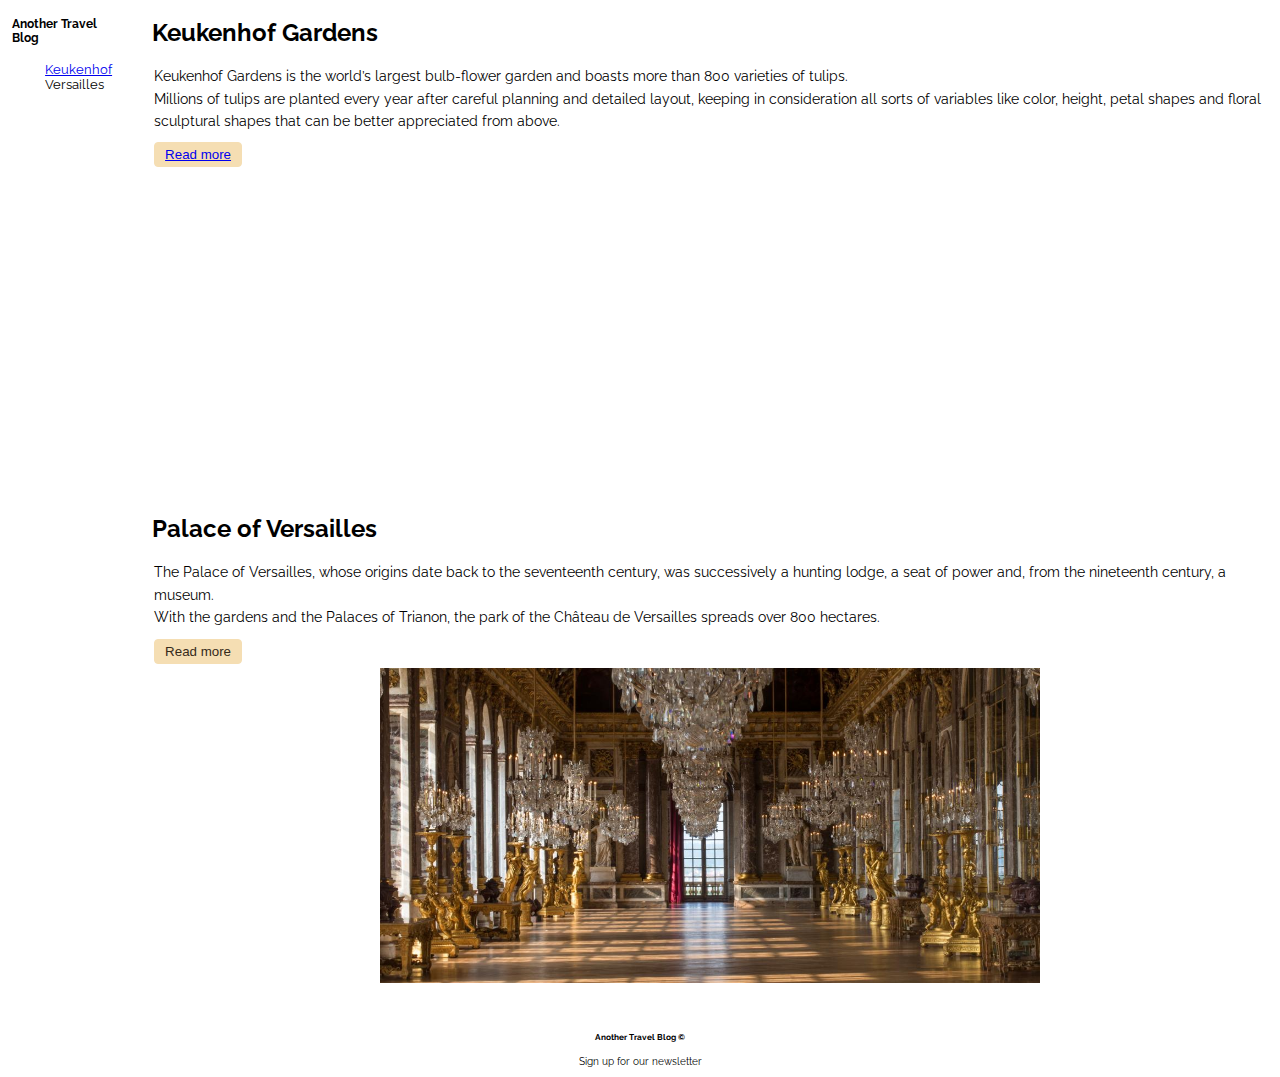
<file: index.html>
<!DOCTYPE html>
<html lang="en-US">

<head>
    <meta charset='UTF-8' />
    <meta name="viewport" content="width=device-width, initial-scale=1.0">
    <title>My Blog Project</title>
    <link rel="stylesheet" type="text/css" href="css/style.css">
    <link href="https://fonts.googleapis.com/css2?family=Raleway:wght@300&display=swap" rel="stylesheet">
    <!--<link rel="script" href="js/app.js">-->
</head>

<body>
    <div class="container">
        <header class="nav">
            <h1 class="h1">Another Travel Blog</h1>
            <nav>
                <ul class="li">
                    <li><a href="blog.html">Keukenhof</a></li>
                    <li>Versailles</li>
                </ul>
            </nav>
        </header>
        <article class="card">
            <section id="card1">
                <h2>Keukenhof Gardens</h2>
                <p class="p">Keukenhof Gardens is the world’s largest bulb-flower garden and boasts more than 800 varieties of tulips. <br>Millions of tulips are planted every year after careful planning and detailed layout, keeping in consideration all sorts of variables
                    like color, height, petal shapes and floral sculptural shapes that can be better appreciated from above.</p>
                <div id="Keukenhof-button"><button class="btn"><a href="blog.html">Read more</a></button></div>
                <div class="home-media">
                    <iframe width="660" height="315" alt="Violinist Rosanne Philippens performs at Keukenhof" src="https://www.youtube.com/embed/J-cyVgXMJb8?start=38" frameborder="0" allow="accelerometer; autoplay; encrypted-media; gyroscope; picture-in-picture" allowfullscreen></iframe></div>
            </section>
        </article>
        <article class="card">
            <section id="card2">
                <h2>Palace of Versailles</h2>
                <p class="p">The Palace of Versailles, whose origins date back to the seventeenth century, was successively a hunting lodge, a ​seat of power and​,​ from the nineteenth century​,​ a museum. <br>With the gardens and the ​​Palaces of Trianon, the park
                    of the Château de Versailles spreads over 800 hectares.</p>
                <div id="Versailles-button"><button class="btn">Read more</button></div>
                <div class="home-media">
                    <img width="660" height="315" alt="The Hall of Mirrors, main view" src="images/Versailles.jpg" /></div>
            </section>
        </article>
        <div class="ft">
            <footer class="footer">
                <h5>Another Travel Blog &copy;</h5>
                <p>Sign up for our <a>newsletter</a></p>
            </footer>
        </div>
    </div>
</body>

</html>
</file>
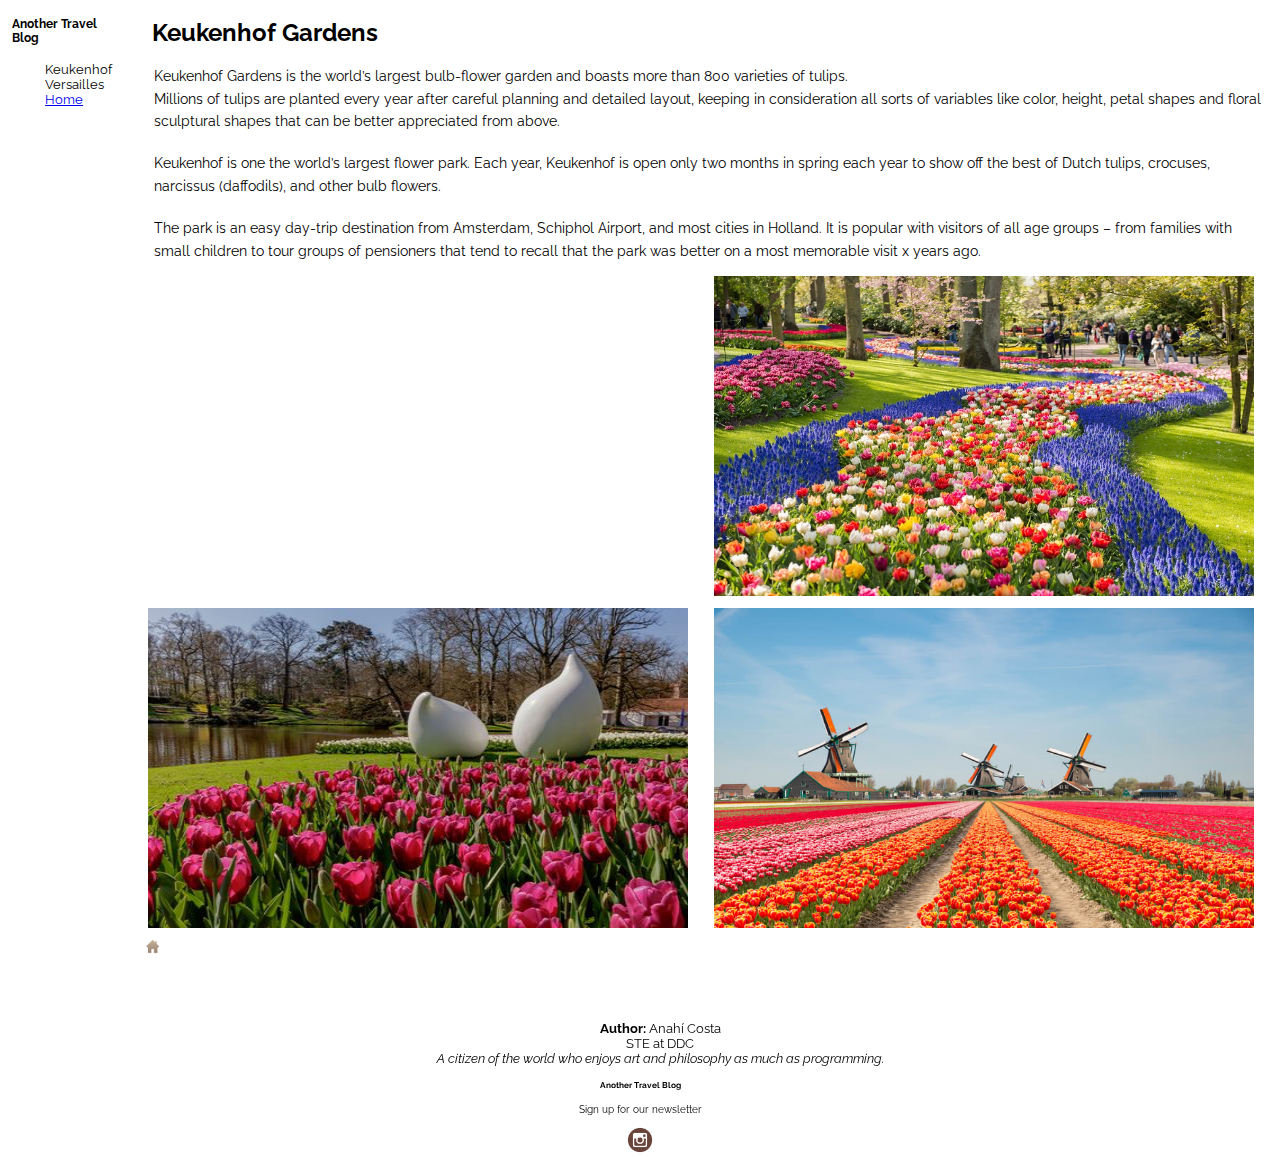
<file: blog.html>
<!DOCTYPE html>
<html lang="en-US">

<head>
    <meta charset='UTF-8' />
    <meta name="viewport" content="width=device-width, initial-scale=1.0">
    <title>My Blog Project</title>
    <link rel="stylesheet" type="text/css" href="css/style.css">
    <link href="https://fonts.googleapis.com/css2?family=Raleway:wght@300&display=swap" rel="stylesheet">
</head>

<body>
    <div class="container">
        <header class="nav">
            <h1 class="h1">Another Travel Blog</h1>
            <nav>
                <ul class="li">
                    <li>Keukenhof</li>
                    <li>Versailles</li>
                    <li><a href="index.html">Home</a></li>
                </ul>
            </nav>
        </header>
        <article class="card">
            <section id="Keukenhof">
                <h2>Keukenhof Gardens</h2>
                <p class="p">Keukenhof Gardens is the world’s largest bulb-flower garden and boasts more than 800 varieties of tulips. <br>Millions of tulips are planted every year after careful planning and detailed layout, keeping in consideration all sorts of variables
                    like color, height, petal shapes and floral sculptural shapes that can be better appreciated from above.</p>
                <p>Keukenhof is one the world’s largest flower park. Each year, Keukenhof is open only two months in spring each year to show off the best of Dutch tulips, crocuses, narcissus (daffodils), and other bulb flowers.</p>
                <p>The park is an easy day-trip destination from Amsterdam, Schiphol Airport, and most cities in Holland. It is popular with visitors of all age groups – from families with small children to tour groups of pensioners that tend to recall that
                    the park was better on a most memorable visit x years ago.</p>
                <div class="parent">
                    <div class="visual child"><iframe width="540" height="320" src="https://www.youtube.com/embed/J-cyVgXMJb8?start=38" frameborder="0" allow="accelerometer; autoplay; encrypted-media; gyroscope; picture-in-picture" allowfullscreen></iframe></div>
                    <div class="child"><img src="images/Keukenhof_gardens.jpg" width="540" height="320" alt="a river of tulips flows through the gardens"></div>
                    <div class="child"><img src="images/Keukenhof_gardens_sculpture.jpg" width="540" height="320" alt="bulb sculptures in the gardens"></div>
                    <div class="child"><img src="images/Keukenhof_gardens_windmills.jpg" width="540" height="320" alt="bulb sculptures in the gardens"></div>
                </div>
                <div id="home-link">
                    <a href="index.html"><img alt="back to Home" src="images/home.png" height="20px"></a>
                </div>
            </section>
        </article>
        <div class="ft">
            <footer class="footer">
                <ul class="li">
                    <li><strong>Author:</strong> Anahí Costa</li>
                    <li>STE at DDC</li>
                    <li><em>A citizen of the world who enjoys art and philosophy as much as programming.</em></li>
                </ul>
                <h5>Another Travel Blog</h5>
                <p>Sign up for our <a>newsletter</a> </p>
                <div id="social">
                    <a href="https://www.instagram.com/artseenvt/" target="_blank"><img src="images/instagram-icon-vector.jpg" height="30px" width="30px"></a>
                </div>
            </footer>
        </div>
    </div>
</body>

</html>
</file>
<file: css/style.css>
@import './base.css';
@import './mainlayout.css';
@import './image.css';
</file>
